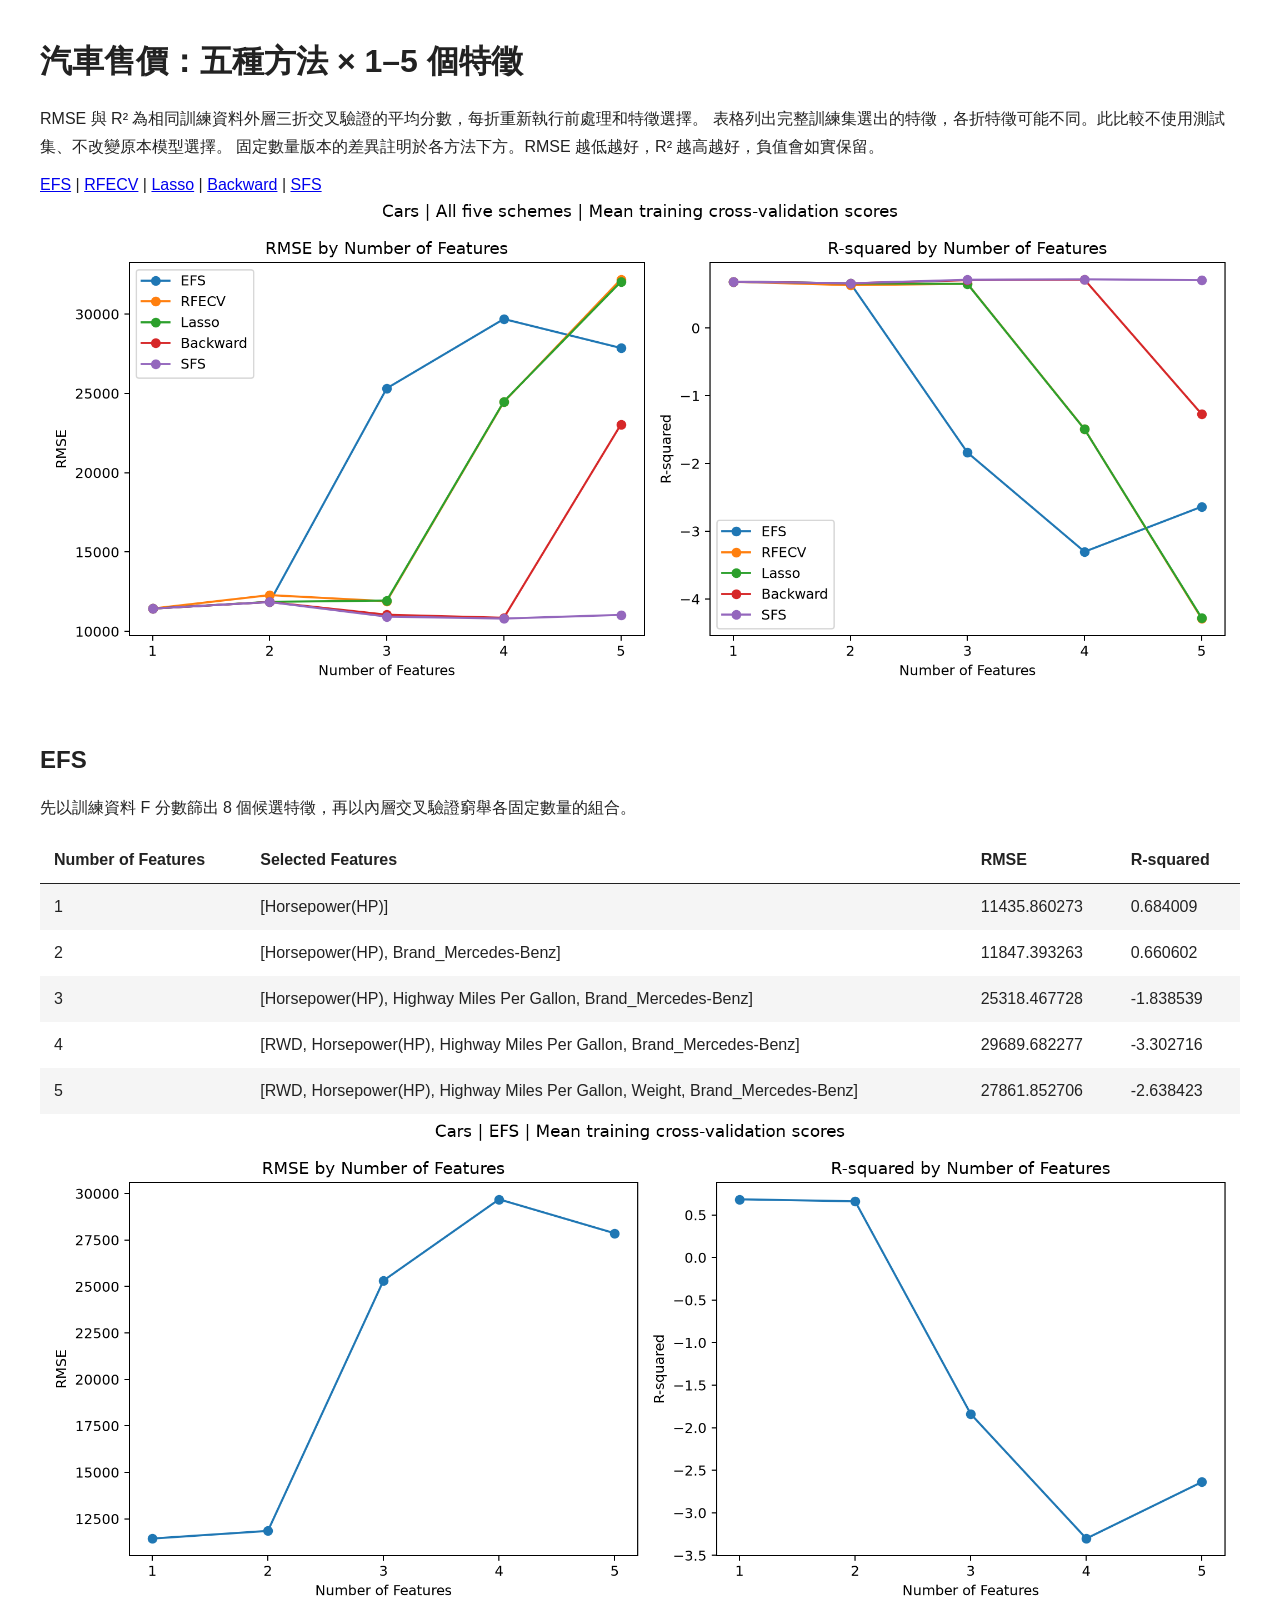
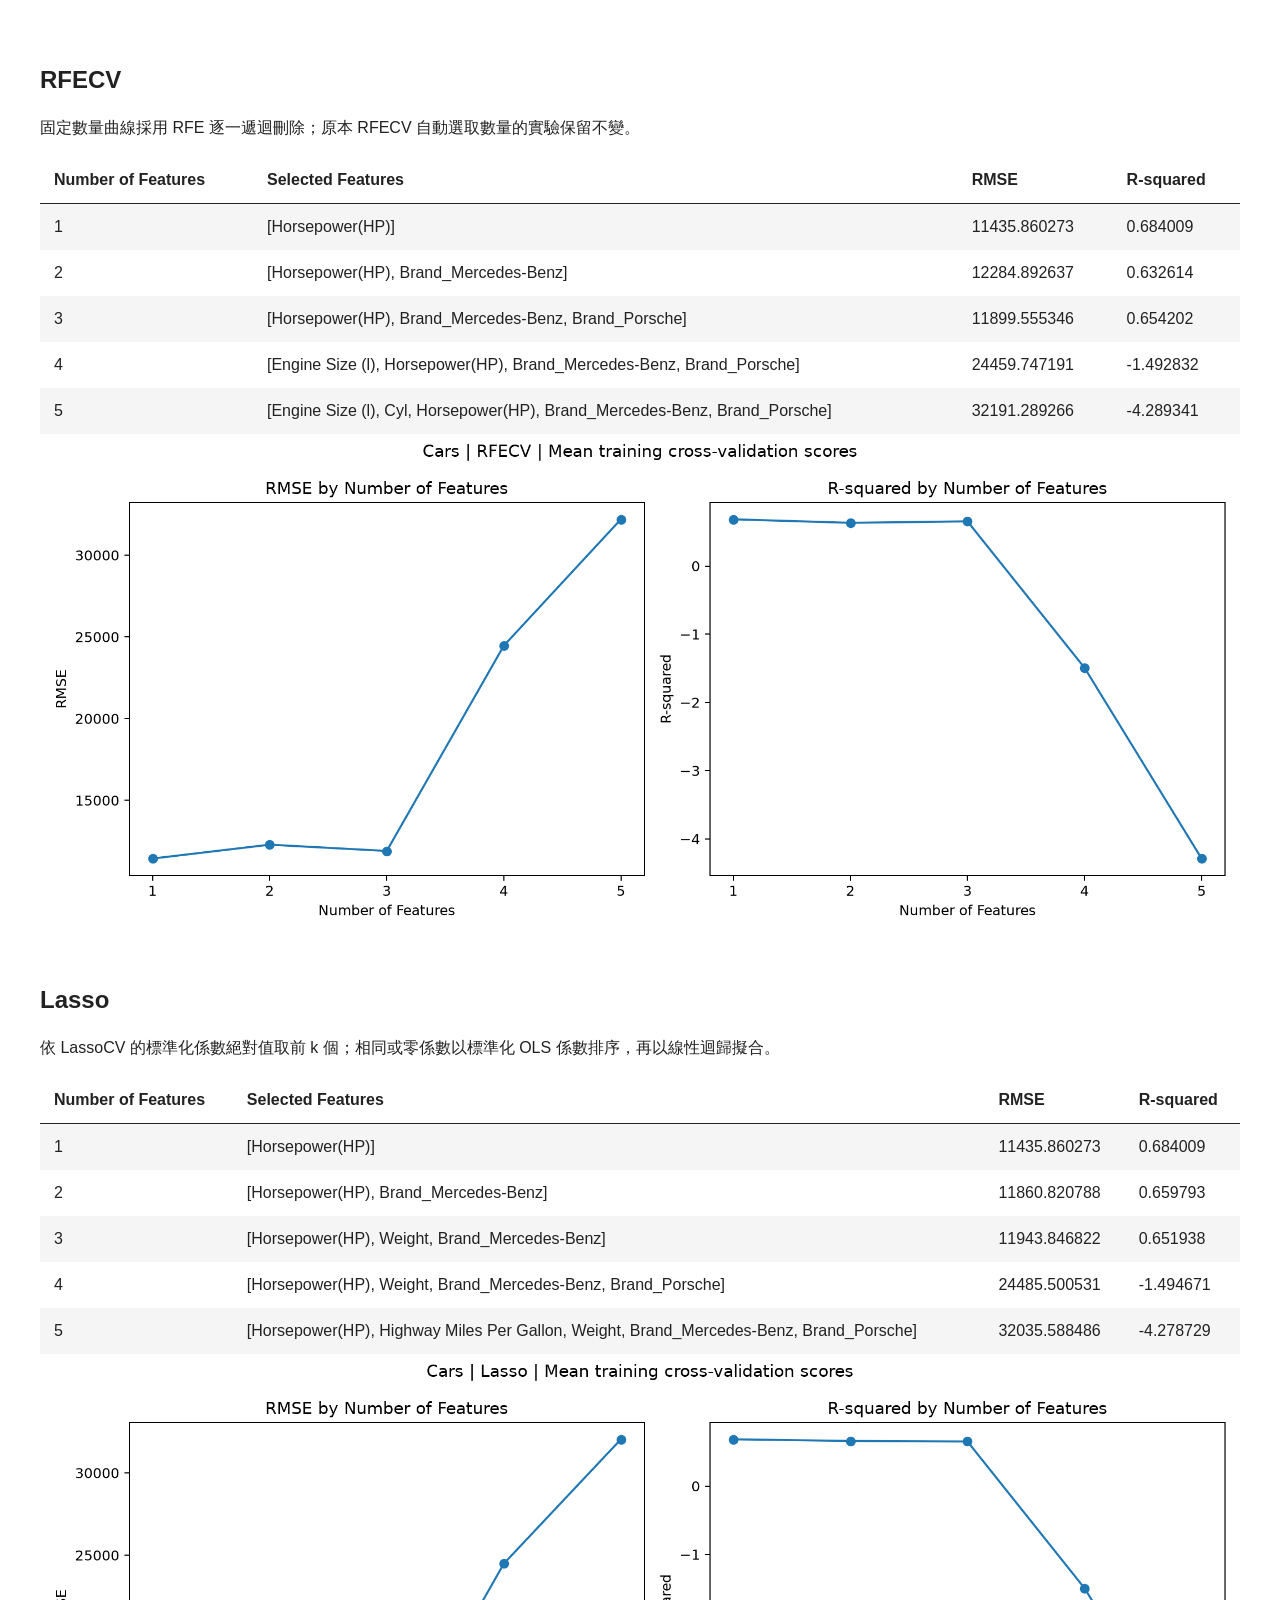
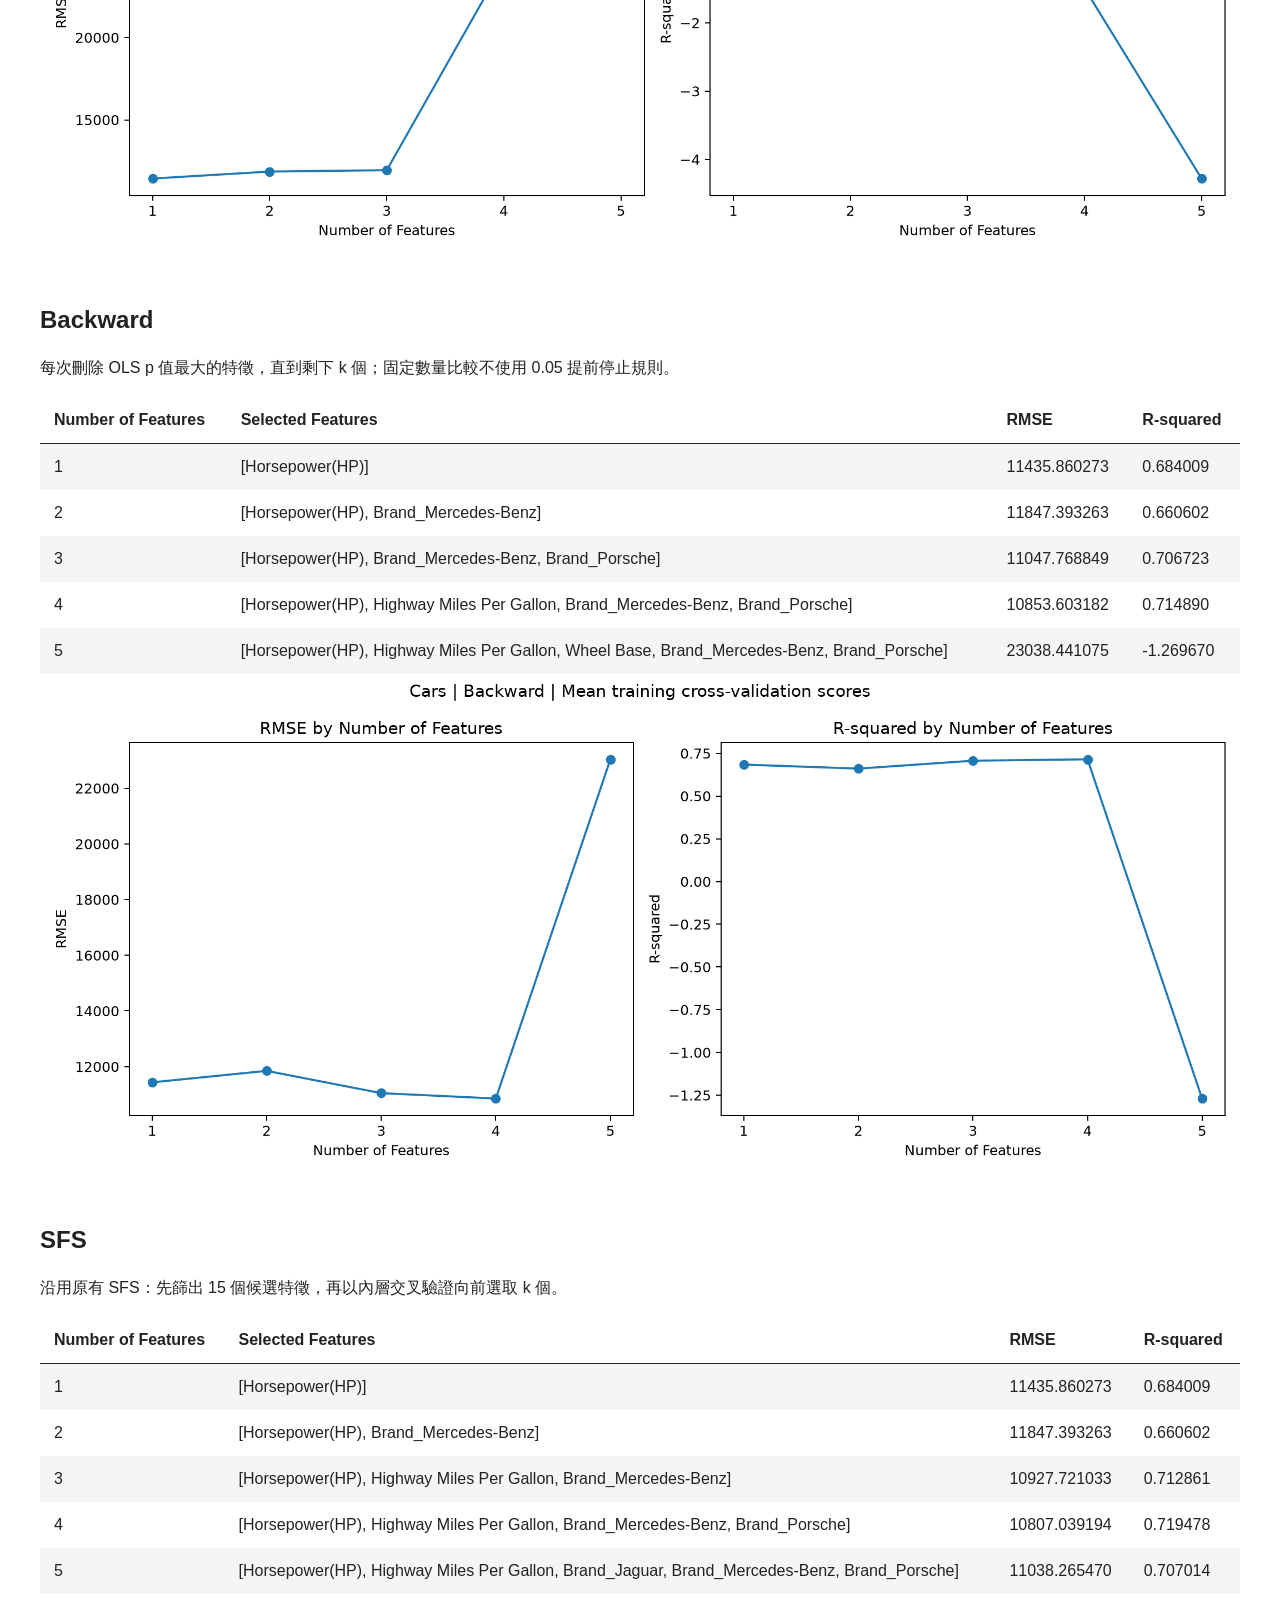
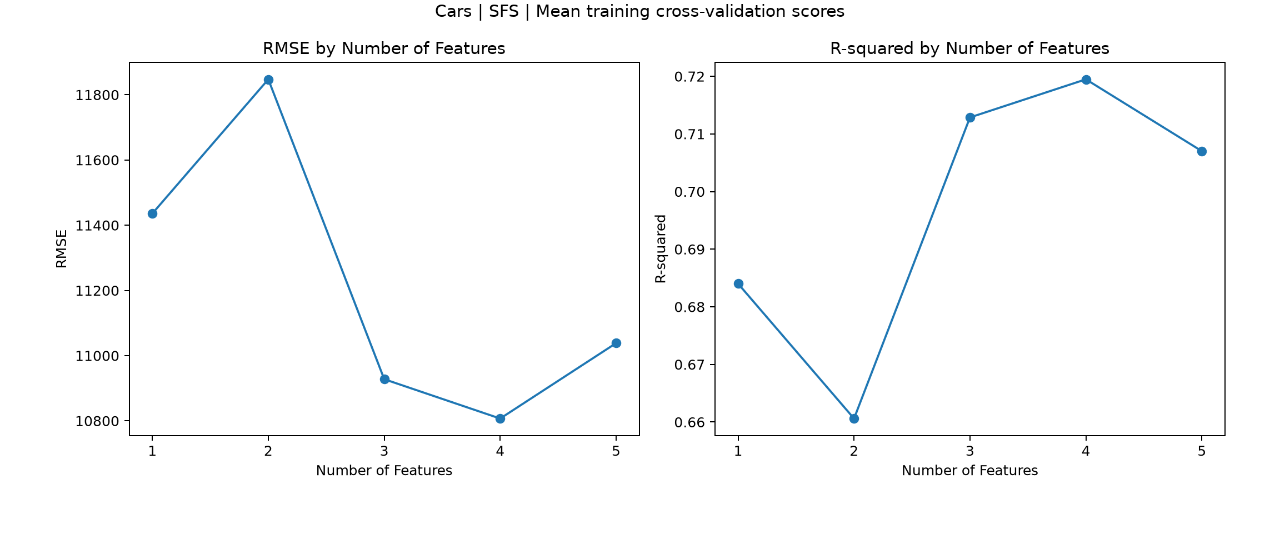
<file: results/cars/cars_feature_count_report.html>
<!doctype html>
<html lang="zh-Hant"><meta charset="utf-8"><title>五種特徵選擇方法比較</title>
<style>body{font-family:Arial,"Microsoft JhengHei",sans-serif;max-width:1200px;margin:40px auto;padding:0 24px;color:#222}
table{border-collapse:collapse;width:100%}th,td{padding:14px;text-align:left}th{border-bottom:1px solid}
tbody tr:nth-child(odd){background:#f5f5f5}img{width:100%;height:auto}p{line-height:1.7}section{margin:48px 0}</style>
<h1>汽車售價：五種方法 × 1–5 個特徵</h1>
<p>RMSE 與 R² 為相同訓練資料外層三折交叉驗證的平均分數，每折重新執行前處理和特徵選擇。
表格列出完整訓練集選出的特徵，各折特徵可能不同。此比較不使用測試集、不改變原本模型選擇。
固定數量版本的差異註明於各方法下方。RMSE 越低越好，R² 越高越好，負值會如實保留。</p>
<nav><a href="#EFS">EFS</a> | <a href="#RFECV">RFECV</a> | <a href="#Lasso">Lasso</a> | <a href="#Backward">Backward</a> | <a href="#SFS">SFS</a></nav><img src="cars_feature_count_metrics.png" alt="五種方法總覽"><section id="EFS"><h2>EFS</h2><p>先以訓練資料 F 分數篩出 8 個候選特徵，再以內層交叉驗證窮舉各固定數量的組合。</p><table class="dataframe">
  <thead>
    <tr style="text-align: right;">
      <th>Number of Features</th>
      <th>Selected Features</th>
      <th>RMSE</th>
      <th>R-squared</th>
    </tr>
  </thead>
  <tbody>
    <tr>
      <td>1</td>
      <td>[Horsepower(HP)]</td>
      <td>11435.860273</td>
      <td>0.684009</td>
    </tr>
    <tr>
      <td>2</td>
      <td>[Horsepower(HP), Brand_Mercedes-Benz]</td>
      <td>11847.393263</td>
      <td>0.660602</td>
    </tr>
    <tr>
      <td>3</td>
      <td>[Horsepower(HP), Highway Miles Per Gallon, Brand_Mercedes-Benz]</td>
      <td>25318.467728</td>
      <td>-1.838539</td>
    </tr>
    <tr>
      <td>4</td>
      <td>[RWD, Horsepower(HP), Highway Miles Per Gallon, Brand_Mercedes-Benz]</td>
      <td>29689.682277</td>
      <td>-3.302716</td>
    </tr>
    <tr>
      <td>5</td>
      <td>[RWD, Horsepower(HP), Highway Miles Per Gallon, Weight, Brand_Mercedes-Benz]</td>
      <td>27861.852706</td>
      <td>-2.638423</td>
    </tr>
  </tbody>
</table><img src="cars_EFS_feature_count_metrics.png" alt="EFS 指標折線圖"></section><section id="RFECV"><h2>RFECV</h2><p>固定數量曲線採用 RFE 逐一遞迴刪除；原本 RFECV 自動選取數量的實驗保留不變。</p><table class="dataframe">
  <thead>
    <tr style="text-align: right;">
      <th>Number of Features</th>
      <th>Selected Features</th>
      <th>RMSE</th>
      <th>R-squared</th>
    </tr>
  </thead>
  <tbody>
    <tr>
      <td>1</td>
      <td>[Horsepower(HP)]</td>
      <td>11435.860273</td>
      <td>0.684009</td>
    </tr>
    <tr>
      <td>2</td>
      <td>[Horsepower(HP), Brand_Mercedes-Benz]</td>
      <td>12284.892637</td>
      <td>0.632614</td>
    </tr>
    <tr>
      <td>3</td>
      <td>[Horsepower(HP), Brand_Mercedes-Benz, Brand_Porsche]</td>
      <td>11899.555346</td>
      <td>0.654202</td>
    </tr>
    <tr>
      <td>4</td>
      <td>[Engine Size (l), Horsepower(HP), Brand_Mercedes-Benz, Brand_Porsche]</td>
      <td>24459.747191</td>
      <td>-1.492832</td>
    </tr>
    <tr>
      <td>5</td>
      <td>[Engine Size (l), Cyl, Horsepower(HP), Brand_Mercedes-Benz, Brand_Porsche]</td>
      <td>32191.289266</td>
      <td>-4.289341</td>
    </tr>
  </tbody>
</table><img src="cars_RFECV_feature_count_metrics.png" alt="RFECV 指標折線圖"></section><section id="Lasso"><h2>Lasso</h2><p>依 LassoCV 的標準化係數絕對值取前 k 個；相同或零係數以標準化 OLS 係數排序，再以線性迴歸擬合。</p><table class="dataframe">
  <thead>
    <tr style="text-align: right;">
      <th>Number of Features</th>
      <th>Selected Features</th>
      <th>RMSE</th>
      <th>R-squared</th>
    </tr>
  </thead>
  <tbody>
    <tr>
      <td>1</td>
      <td>[Horsepower(HP)]</td>
      <td>11435.860273</td>
      <td>0.684009</td>
    </tr>
    <tr>
      <td>2</td>
      <td>[Horsepower(HP), Brand_Mercedes-Benz]</td>
      <td>11860.820788</td>
      <td>0.659793</td>
    </tr>
    <tr>
      <td>3</td>
      <td>[Horsepower(HP), Weight, Brand_Mercedes-Benz]</td>
      <td>11943.846822</td>
      <td>0.651938</td>
    </tr>
    <tr>
      <td>4</td>
      <td>[Horsepower(HP), Weight, Brand_Mercedes-Benz, Brand_Porsche]</td>
      <td>24485.500531</td>
      <td>-1.494671</td>
    </tr>
    <tr>
      <td>5</td>
      <td>[Horsepower(HP), Highway Miles Per Gallon, Weight, Brand_Mercedes-Benz, Brand_Porsche]</td>
      <td>32035.588486</td>
      <td>-4.278729</td>
    </tr>
  </tbody>
</table><img src="cars_Lasso_feature_count_metrics.png" alt="Lasso 指標折線圖"></section><section id="Backward"><h2>Backward</h2><p>每次刪除 OLS p 值最大的特徵，直到剩下 k 個；固定數量比較不使用 0.05 提前停止規則。</p><table class="dataframe">
  <thead>
    <tr style="text-align: right;">
      <th>Number of Features</th>
      <th>Selected Features</th>
      <th>RMSE</th>
      <th>R-squared</th>
    </tr>
  </thead>
  <tbody>
    <tr>
      <td>1</td>
      <td>[Horsepower(HP)]</td>
      <td>11435.860273</td>
      <td>0.684009</td>
    </tr>
    <tr>
      <td>2</td>
      <td>[Horsepower(HP), Brand_Mercedes-Benz]</td>
      <td>11847.393263</td>
      <td>0.660602</td>
    </tr>
    <tr>
      <td>3</td>
      <td>[Horsepower(HP), Brand_Mercedes-Benz, Brand_Porsche]</td>
      <td>11047.768849</td>
      <td>0.706723</td>
    </tr>
    <tr>
      <td>4</td>
      <td>[Horsepower(HP), Highway Miles Per Gallon, Brand_Mercedes-Benz, Brand_Porsche]</td>
      <td>10853.603182</td>
      <td>0.714890</td>
    </tr>
    <tr>
      <td>5</td>
      <td>[Horsepower(HP), Highway Miles Per Gallon, Wheel Base, Brand_Mercedes-Benz, Brand_Porsche]</td>
      <td>23038.441075</td>
      <td>-1.269670</td>
    </tr>
  </tbody>
</table><img src="cars_Backward_feature_count_metrics.png" alt="Backward 指標折線圖"></section><section id="SFS"><h2>SFS</h2><p>沿用原有 SFS：先篩出 15 個候選特徵，再以內層交叉驗證向前選取 k 個。</p><table class="dataframe">
  <thead>
    <tr style="text-align: right;">
      <th>Number of Features</th>
      <th>Selected Features</th>
      <th>RMSE</th>
      <th>R-squared</th>
    </tr>
  </thead>
  <tbody>
    <tr>
      <td>1</td>
      <td>[Horsepower(HP)]</td>
      <td>11435.860273</td>
      <td>0.684009</td>
    </tr>
    <tr>
      <td>2</td>
      <td>[Horsepower(HP), Brand_Mercedes-Benz]</td>
      <td>11847.393263</td>
      <td>0.660602</td>
    </tr>
    <tr>
      <td>3</td>
      <td>[Horsepower(HP), Highway Miles Per Gallon, Brand_Mercedes-Benz]</td>
      <td>10927.721033</td>
      <td>0.712861</td>
    </tr>
    <tr>
      <td>4</td>
      <td>[Horsepower(HP), Highway Miles Per Gallon, Brand_Mercedes-Benz, Brand_Porsche]</td>
      <td>10807.039194</td>
      <td>0.719478</td>
    </tr>
    <tr>
      <td>5</td>
      <td>[Horsepower(HP), Highway Miles Per Gallon, Brand_Jaguar, Brand_Mercedes-Benz, Brand_Porsche]</td>
      <td>11038.265470</td>
      <td>0.707014</td>
    </tr>
  </tbody>
</table><img src="cars_SFS_feature_count_metrics.png" alt="SFS 指標折線圖"></section></html>
</file>
